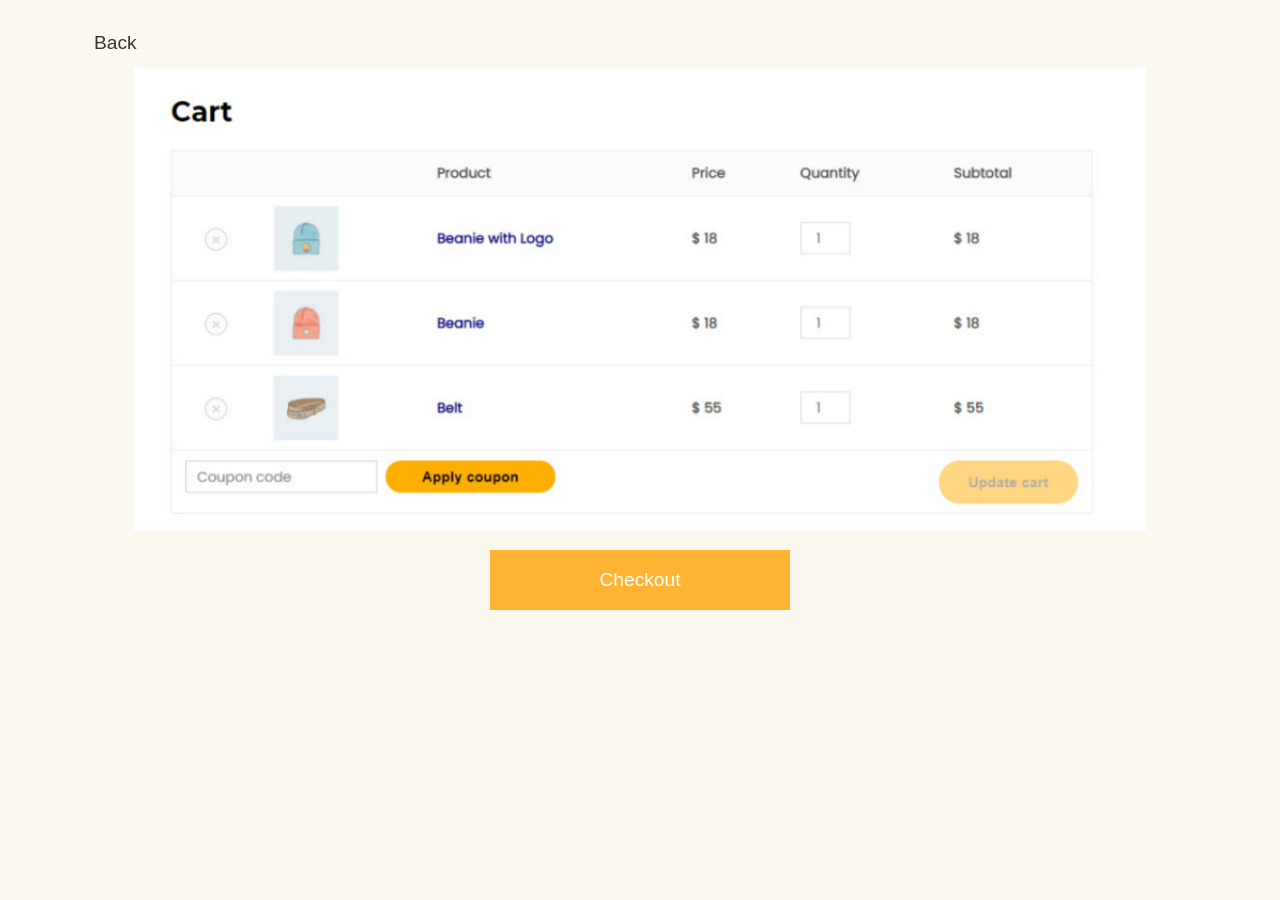
<file: cart.html>
<!DOCTYPE html>
<html lang="en">
  <head>
    <meta charset="UTF-8" />
    <meta name="viewport" content="width=device-width, initial-scale=1.0" />
    <link rel="stylesheet" href="./styles.css" />
    <link rel="stylesheet" href="./home.css" />
    <link rel="stylesheet" href="checkout.css" />
    <title>Document</title>
  </head>
  <body style="background-color: #fbf8ef; min-height: 95vh; padding-top: 20px">
    <a href="index.html"> <button class="back-button">Back</button></a>
    <div class="cart-container">
      <img
        class="checkout-image"
        src="./assets/images/cart-mockup.png"
        alt=""
      />
    </div>
    <div class="cta" style="margin-top: 15px">
      <a href="checkout.html"> <button class="buttons">Checkout</button></a>
    </div>
  </body>
</html>
</file>
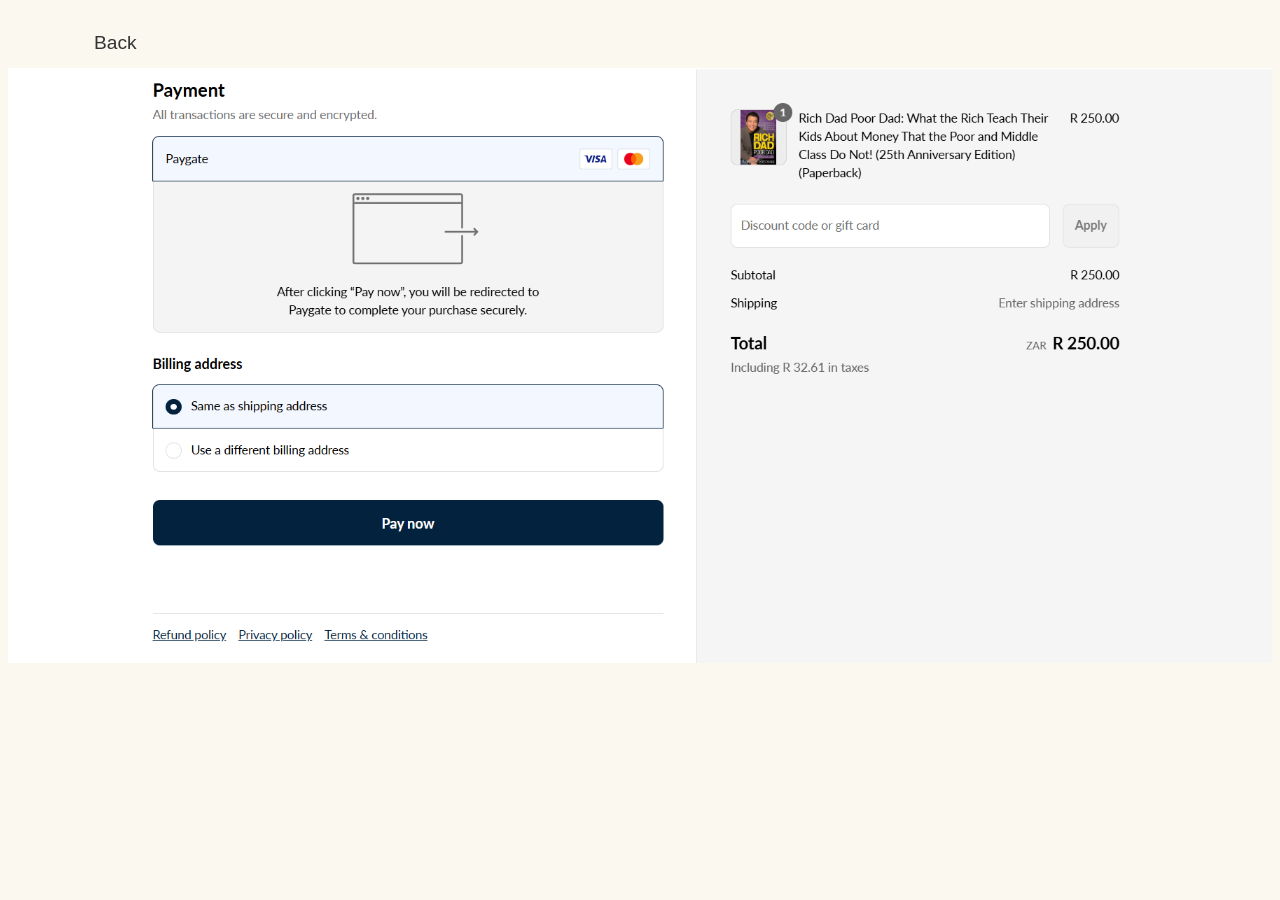
<file: checkout.html>
<!DOCTYPE html>
<html lang="en">
  <head>
    <meta charset="UTF-8" />
    <meta name="viewport" content="width=device-width, initial-scale=1.0" />
    <link rel="stylesheet" href="./styles.css" />
    <link rel="stylesheet" href="./home.css" />
    <link rel="stylesheet" href="checkout.css" />
    <title>Document</title>
  </head>
  <body style="background-color: #fbf8ef; min-height: 95vh; padding-top: 20px">
    <a href="index.html"> <button class="back-button">Back</button></a>
    <div style="width: auto; height: auto">
      <img
        class="checkout-image"
        src="./assets/images/checkout_mock_up.png"
        alt=""
      />
    </div>
  </body>
</html>
</file>
<file: styles.css>
/* Navbar and website fonts */
.navbar {
  width: 90%;
  height: 40px;
  margin: auto;
  padding-left: 15px;
  padding-right: 15px;
  background-color: #343434;
  display: flex;
  justify-content: space-between;
  align-items: center;
  gap: 20px;
  margin-bottom: 100px;
  border-radius: 10px;
}

.cart-icon {
  color: white;
  font-size: 24px;
}

.profile-icon {
  color: white;
  font-size: 24px;
}

.icon-box {
  display: flex;
  gap: 20px;
  justify-content: center;
  align-items: center;
}

.tabs {
  display: flex;
  align-items: center;
  justify-content: center;
  gap: 30px;
  list-style: none;
  padding: 0;
  margin: 0;
}
.links {
  text-decoration: none;
  color: inherit;
}

.oxygen-regular {
  font-family: "Oxygen", sans-serif;
  font-weight: 400;
  font-style: normal;
}

.playfair-display {
  font-family: "Playfair Display", serif;
  font-optical-sizing: auto;
  font-style: normal;
}

/* Container styling which is similar to TailwindCSS container utility */
.container {
  width: 100%;
  max-width: 1200px;
  margin-left: auto;
  margin-right: auto;
  padding-left: 1rem;
  padding-right: 1rem;
  margin-bottom: 100px;
}

/* Styling necessary for the index.html (Homepage) */
.hero {
  height: 500px;
  width: 100%;
  display: flex;
  gap: 0px;
}
.hero > div {
  height: 100%;
  width: 50%;
}

.hero-img > img {
  height: 100%;
  width: 100%;
  object-fit: cover;
}
.motto {
  text-align: center;
  display: flex;
  flex-direction: column;
  gap: 4px;
  padding: 25px;
  justify-content: center;
  align-items: center;
  max-height: 500px;
}
.slogan {
  font-size: 4rem;
  color: #343434;
  font-family: "Oxygen", sans-serif;
  font-weight: 700;
  font-style: normal;
}

.tagline {
  font-size: 1.5rem;
  color: #343434;
}

.best {
  height: auto;
  width: 100%;
  display: flex;
  flex-direction: column;
  gap: 35px;
}

.best-books {
  display: flex;
  gap: 35px;
  align-items: center;
  justify-content: center;
}

.newsletter-email {
  align-self: center;
  width: 300px;
  height: 25px;
  padding: 8px;
  border: none;
  background-color: white;
  border-radius: 8px;
  border: 2px solid #ffb433;
  font-size: medium;
}

.newsletter-email:focus {
  outline: none;
  box-shadow: none;
  border: 2px solid #ffb433;
}

/* Buttons for cta (Add to cart & Checkout) */
.buttons {
  border: none;
  background-color: #ffb433;
  color: white;
  text-align: center;
  width: 300px;
  height: 60px;
  font-size: larger;
  cursor: pointer;
}

.buttons:hover {
  background-color: #e6952b;
}

/* Styling for cards */
.books-section {
  width: 100%;
  height: auto;
  display: flex;
  gap: 35px;
  align-items: center;
  justify-content: center;
}

.book-card {
  width: 300px;
  height: auto;
  padding: 20px;
  background-color: white;
  border-radius: 0.5rem;
}

.book-title {
  display: flex;
  flex-direction: column;
  align-items: start;
  gap: 2px;
  height: 100px;
  width: 100%;
}

.view-details {
  border: none;
  background-color: #ffb433;
  color: white;
  text-align: center;
  width: 100px;
  height: 40px;
  border-radius: 0.5rem;
  cursor: pointer;
}
.view-details:hover {
  background-color: #e6952b;
}

.image {
  width: 100%;
  height: 100%;
  object-fit: contain;
}

/* About Page */
.about-us {
  display: flex;
  flex-direction: column;
  align-items: center;
  justify-content: center;
  text-align: center;
}

.about-details {
  font-weight: 400;
  font-family: "Playfair Display", serif;
  font-optical-sizing: auto;
  font-style: normal;
  word-wrap: break-word;
  overflow-wrap: break-word;
  white-space: normal;
}

/* Contact Page */
.contact-us {
  display: flex;
  flex-direction: column;
  align-items: center;
  justify-content: center;
  text-align: center;
}

.contact-form {
  width: 100%;
  max-width: 500px;
  background: white;
  padding: 20px;
  border-radius: 8px;
  text-align: left;
}

.contact-form label {
  display: block;
  font-weight: bold;
  margin: 10px 0 5px;
  font-family: "Oxygen", sans-serif;
}

.contact-form input,
.contact-form textarea {
  width: 100%;
  padding: 10px;
  border: 1px solid #ccc;
  border-radius: 5px;
  font-size: 16px;
  font-family: "Oxygen", sans-serif;
  margin-bottom: 15px;
}

.contact-form input {
  margin-right: 10px;
}

.contact-form button {
  width: 100%;
  background-color: #ffb433;
  color: white;
  padding: 10px;
  border: none;
  border-radius: 5px;
  font-size: 16px;
  cursor: pointer;
  font-family: "Oxygen", sans-serif;
}

.contact-form button:hover {
  background-color: #e09b2d;
}

/* Product details pages */
.details {
  width: 100%;
  height: 50%;
  display: flex;
  gap: 0px;
}

.details-container {
  width: 100%;
  max-width: 1200px;
  margin-left: auto;
  margin-right: auto;
  padding-left: 1rem;
  padding-right: 1rem;
  margin-bottom: 100px;
  height: 100vh;
}

.sub-section {
  width: 50%;
  height: 125%;
}

.specifications {
  background-color: white;
  border-radius: 8px;
  padding: 20px;
}

.checked {
  color: #ffb433;
}

.book-description {
  max-width: 100%;
  width: 100%;
  word-wrap: break-word;
  overflow-wrap: break-word;
  white-space: normal;
  font-size: larger;
  margin-bottom: 20px;
}
.cta {
  display: flex;
  gap: 30px;
  align-items: center;
  justify-content: center;
}

.back-button {
  border: none;
  background-color: #fbf8ef;
  text-align: start;
  color: #343434;
  font-size: larger;
  width: 150px;
  height: 30px;
  cursor: pointer;
  margin-left: 80px;
  margin-bottom: 10px;
}

/* Checkout Page */
.checkout-image {
  width: 100%;
  height: 100%;
  object-fit: contain;
}
/* Cart Page styles */
.cart-container {
  width: 80%;
  height: 60%;
  margin: auto;
}
</file>
<file: home.css>
@media screen and (max-width: 767px) {
  .navbar {
    display: none;
  }
}

@media screen and (min-width: 768px) and (max-width: 1200px) {
  /* These styles will be common in all files */

  /* Navbar and website fonts */
  .navbar {
    width: 90%;
    height: 40px;
    margin: auto;
    padding-left: 15px;
    padding-right: 15px;
    background-color: #343434;
    display: flex;
    justify-content: space-between;
    align-items: center;
    gap: 20px;
    margin-bottom: 100px;
    border-radius: 10px;
  }

  .cart-icon {
    color: white;
    font-size: 24px;
  }

  .profile-icon {
    color: white;
    font-size: 24px;
  }

  .icon-box {
    display: flex;
    gap: 20px;
    justify-content: center;
    align-items: center;
  }

  .tabs {
    display: flex;
    align-items: center;
    justify-content: center;
    gap: 30px;
    list-style: none;
    padding: 0;
    margin: 0;
  }
  .links {
    text-decoration: none;
    color: inherit;
  }

  .oxygen-regular {
    font-family: "Oxygen", sans-serif;
    font-weight: 400;
    font-style: normal;
  }

  .playfair-display {
    font-family: "Playfair Display", serif;
    font-optical-sizing: auto;
    font-style: normal;
  }

  /* Container styling which is similar to TailwindCSS container utility */
  .container {
    width: 100%;
    max-width: 1200px;
    margin-left: auto;
    margin-right: auto;
    padding-left: 1rem;
    padding-right: 1rem;
    margin-bottom: 100px;
  }

  /* Buttons for cta (Add to cart & Checkout) */
  .buttons {
    border: none;
    background-color: #ffb433;
    color: white;
    text-align: center;
    width: 300px;
    height: 60px;
    font-size: larger;
    cursor: pointer;
  }

  .buttons:hover {
    background-color: #e6952b;
  }

  .back-button {
    border: none;
    background-color: #fbf8ef;
    text-align: start;
    color: #343434;
    font-size: larger;
    width: 150px;
    height: 30px;
    cursor: pointer;
    margin-left: 80px;
    margin-bottom: 10px;
  }
}
</file>
<file: checkout.css>
@media screen and (max-width: 767px) {
  .checkout-image {
    width: 95%;
    height: 500px;
    object-fit: contain;
  }
}

@media screen and (min-width: 768px) {
  .checkout-image {
    width: 100%;
    height: 100%;
    object-fit: contain;
  }
}
</file>
